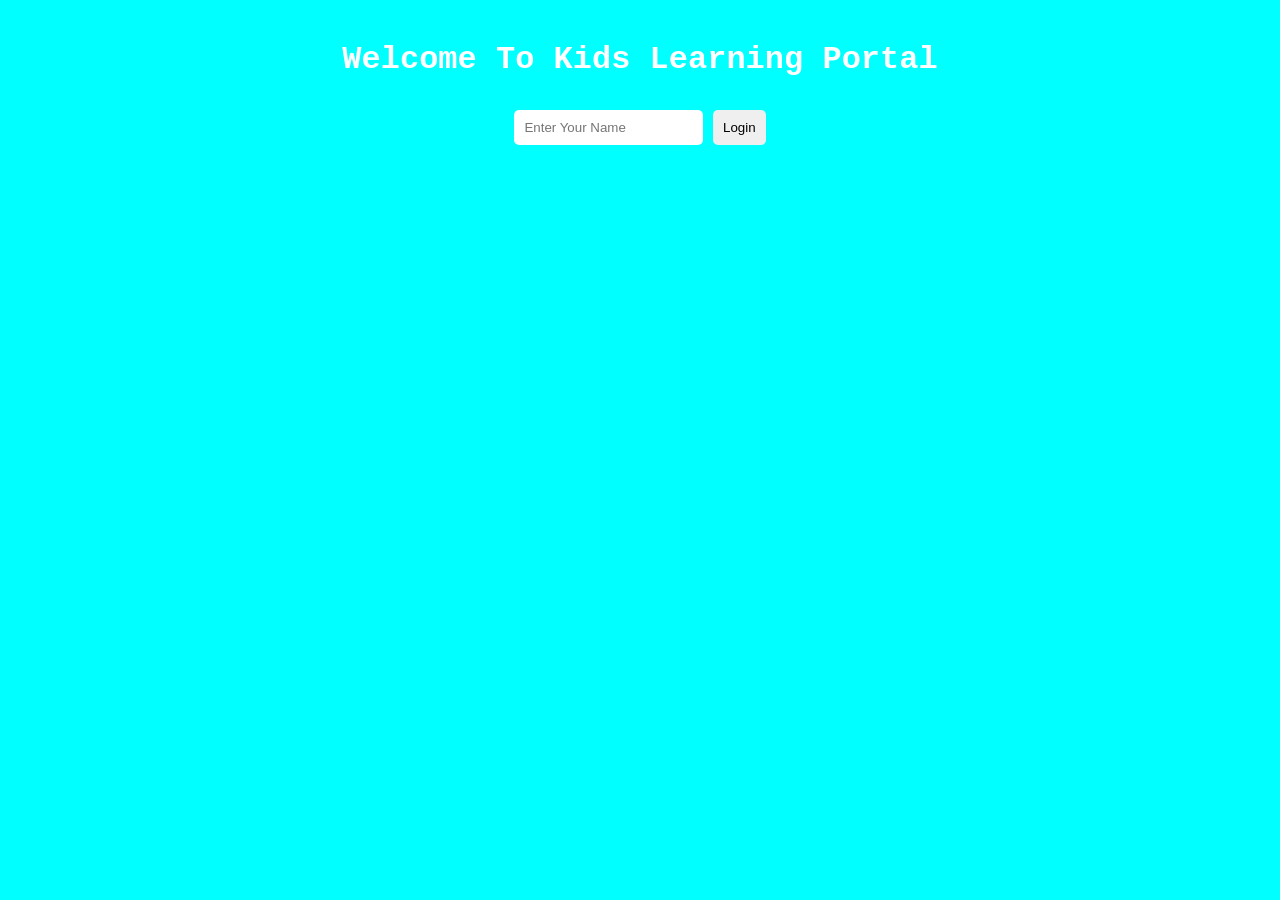
<file: index.html>
<!DOCTYPE html>
<html lang="en">
<head>
    <meta charset="UTF-8">
    <meta name="viewport" content="width=device-width, initial-scale=1.0">
    <title>Learning Portal</title>

    <link href="https://fonts.googleapis.com/css2?family=Poppins:wght@500&display=swap" rel="stylesheet">
    <link rel="stylesheet" href="style.css">
</head>
<body style="background-color: aqua;">
    
    <div class="header">
<h1>
    Welcome To Kids Learning Portal
</h1>

<form id="loginForm">
    <input type="text" id="name" placeholder="Enter Your Name">
    <button type="submit">Login</button>
</form>
    </div>

    <script src="script.js"></script>
</body>
</html>
</file>
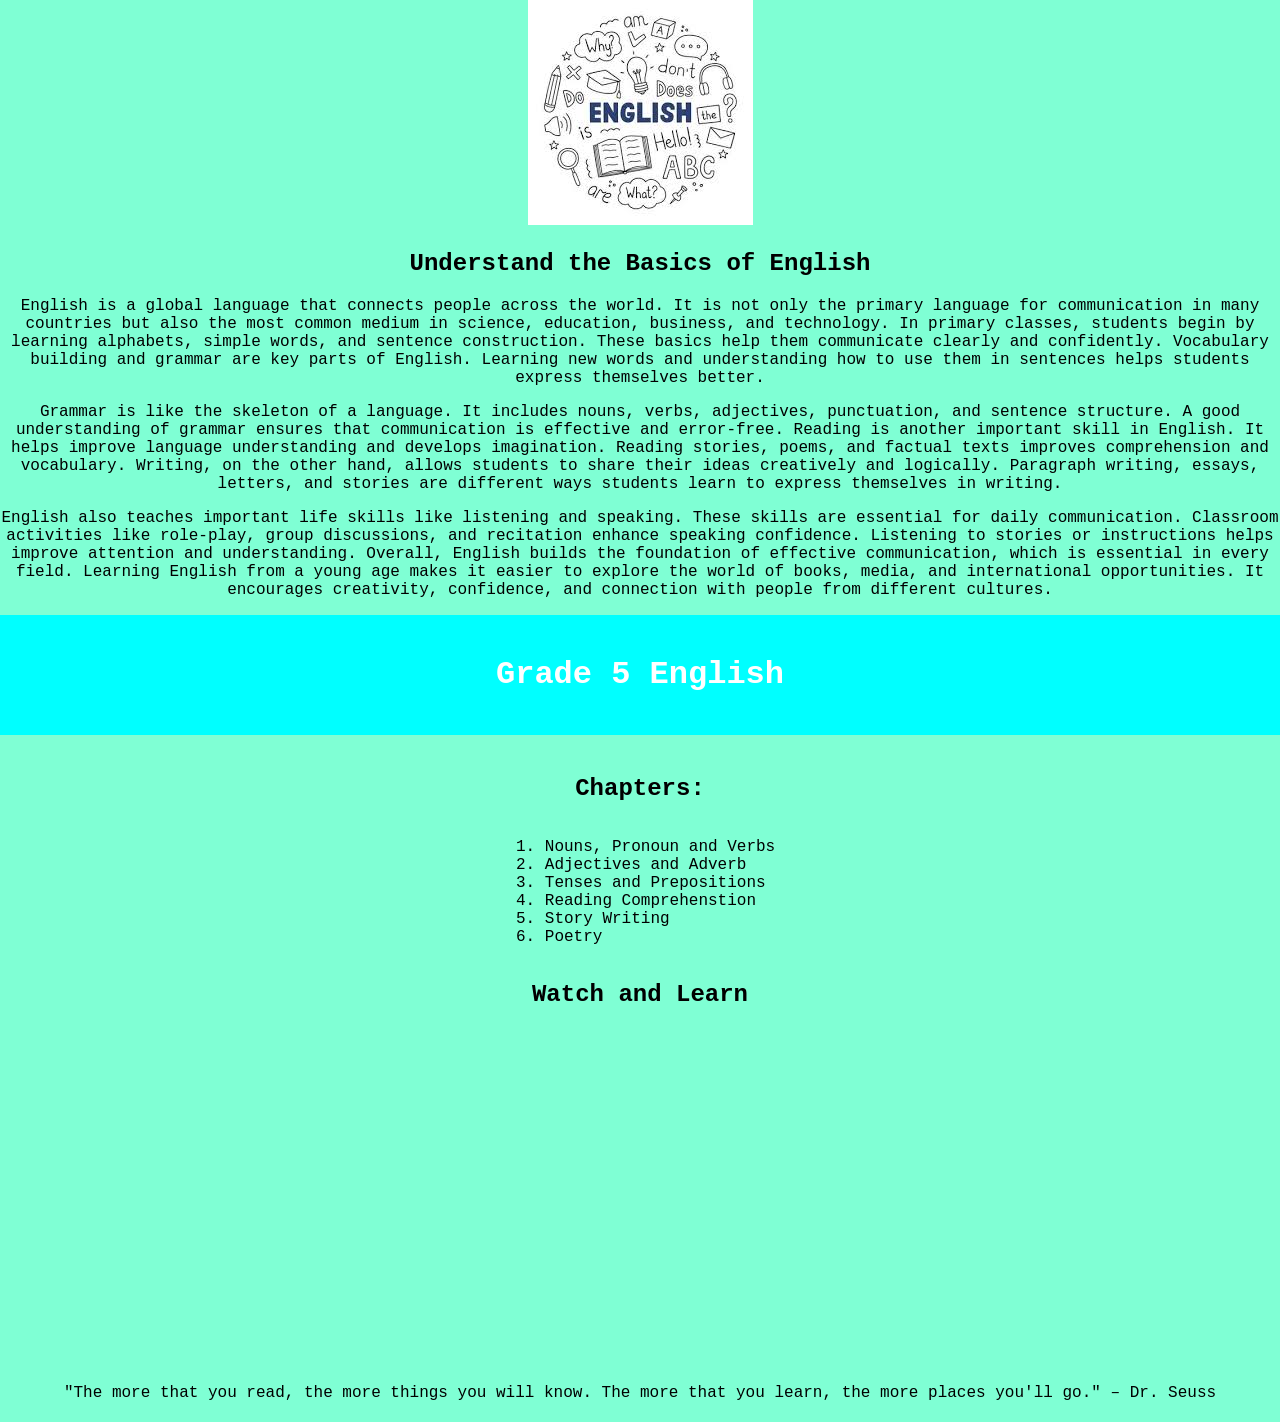
<file: english.html>
<!DOCTYPE html>
<html lang="en">
<head>
    <meta charset="UTF-8">
    <meta name="viewport" content="width=device-width, initial-scale=1.0">
    <title>Grade 5 English</title>
    <link rel="stylesheet" href="style.css">
    <style>
        .header {
            background-color: aqua;
        }
    </style>
</head>
<body>
    <div style="text-align: center;">
        <img src="english1.jpg" class="img-placeholder" alt="English Learning Image">
    </div>
    <h2>Understand the Basics of English</h2>
    <p>English is a global language that connects people across the world. It is not only the primary language for communication in many countries but also the most common medium in science, education, business, and technology. In primary classes, students begin by learning alphabets, simple words, and sentence construction. These basics help them communicate clearly and confidently. Vocabulary building and grammar are key parts of English. Learning new words and understanding how to use them in sentences helps students express themselves better.</p>
    <p>Grammar is like the skeleton of a language. It includes nouns, verbs, adjectives, punctuation, and sentence structure. A good understanding of grammar ensures that communication is effective and error-free. Reading is another important skill in English. It helps improve language understanding and develops imagination. Reading stories, poems, and factual texts improves comprehension and vocabulary. Writing, on the other hand, allows students to share their ideas creatively and logically. Paragraph writing, essays, letters, and stories are different ways students learn to express themselves in writing.</p>
    <p>English also teaches important life skills like listening and speaking. These skills are essential for daily communication. Classroom activities like role-play, group discussions, and recitation enhance speaking confidence. Listening to stories or instructions helps improve attention and understanding. Overall, English builds the foundation of effective communication, which is essential in every field. Learning English from a young age makes it easier to explore the world of books, media, and international opportunities. It encourages creativity, confidence, and connection with people from different cultures.</p>
    <div class="header">
        <h1>Grade 5 English</h1>
    </div>
    <div class="content">
        <div style="text-align: center;">
            <h2>Chapters:</h2>
            <ol style="display: inline-block; text-align:left;">
                <li>Nouns, Pronoun and Verbs</li>
                <li>Adjectives and Adverb</li>
                <li>Tenses and Prepositions</li>
                <li>Reading Comprehenstion</li>
                <li>Story Writing</li>
                <li>Poetry</li>
            </ol>
            <h2>Watch and Learn</h2>
            <iframe width="560" height="315"
              src="https://www.youtube.com/embed/4dPbciiZSbo?si=6I3Pr2jS405lBcjP"
              title="YouTube video player"
              frameborder="0"
              allow="accelerometer; autoplay; clipboard-write; encrypted-media; gyroscope; picture-in-picture; web-share"
              referrerpolicy="strict-origin-when-cross-origin"
              allowfullscreen>
      </iframe>
    </div>
  </div>
 
  <blockquote>
    "The more that you read, the more things you will know.  
    The more that you learn, the more places you'll go." – Dr. Seuss
  </blockquote>
<footer></footer>
</body>
</html>
</file>
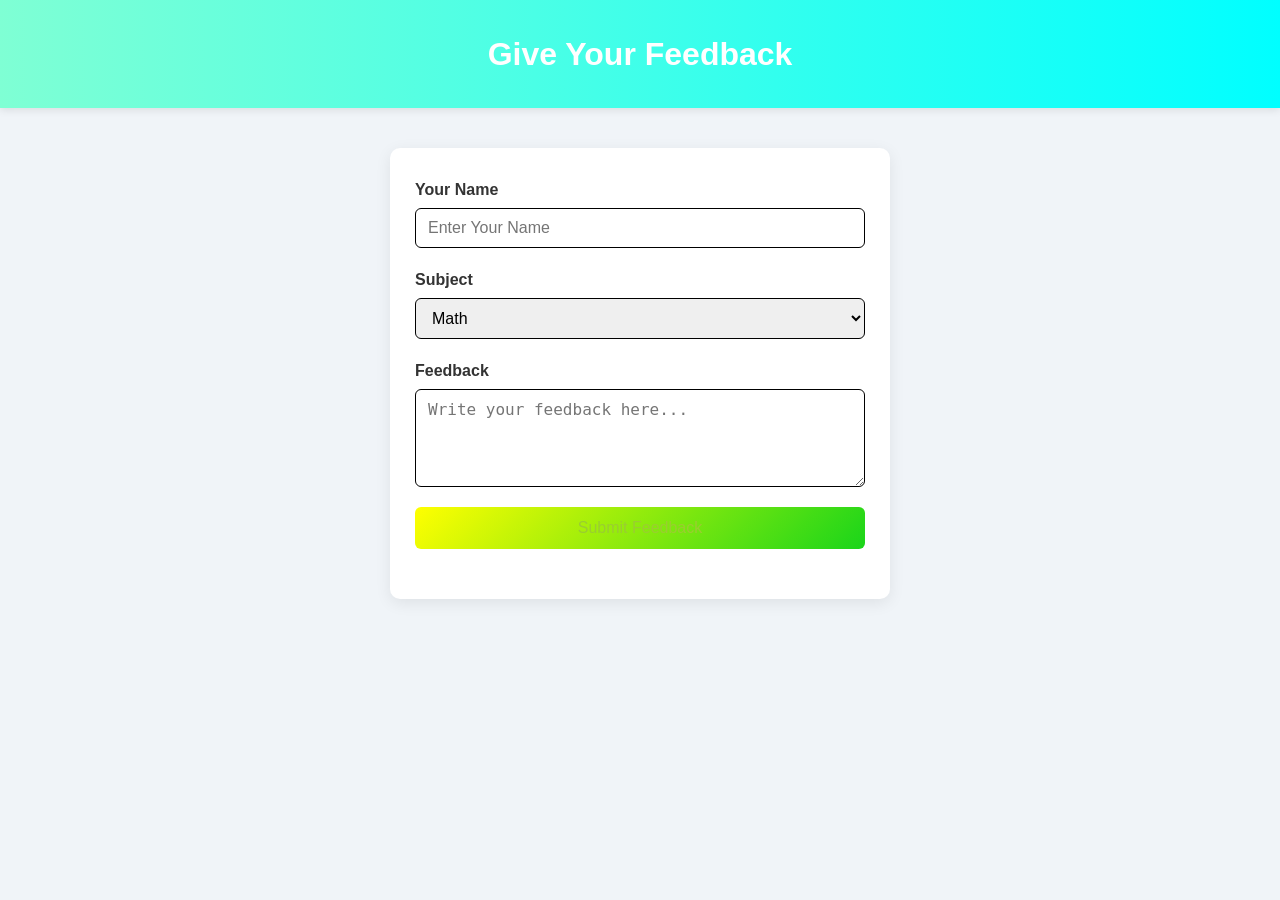
<file: feedback.html>
<!DOCTYPE html>
<html lang="en">
<head>
    <meta charset="UTF-8">
    <meta name="viewport" content="width=device-width, initial-scale=1.0">
    <title>Feedback – Kids Learning Portal</title>
    <style>

* { box-sizing: border-box; margin: 0; padding: 0; }

body {
    font-family: "Segoe UI", Tahoma, Geneva, Verdana, sans-serif;
    background: #f0f4f8;
    color: #333;
    line-height: 1.5;
}

.header {
    background: linear-gradient(to right, aquamarine, aqua);
    padding: 30px 20px;
    text-align: center;
    color: white;
    box-shadow: 0 2px 8px rgba(0,0,0,0.1);
}

.header h1 {
    font-size: 2rem;
    font-weight: 600;
} 

.feedback-container {
    max-width: 500px;
    margin: 40px auto 40px;
    background: white;
    padding: 30px 25px;
    border-radius: 10px;
    box-shadow: 0 4px 16px rgba(0,0,0,0.08);
}

.form-group {
    margin-bottom: 20px;
    display: flex;
    flex-direction: column;
}

.form-group label {font-weight: 600; margin-bottom: 6px; }

.form-group input,
.form-group select,
.form-group textarea {
    padding: 10px 12px;
    font-size: 1rem;
    border: 1px solid black;
    border-radius: 6px;
    transition: border-color 0.2s, box-shadow 0.2s;
}

.form-group input:focus,
.form-group select:focus,
.form-group textarea:focus {
    border-color: lightgreen;
    box-shadow: 0 0 6px rgba(116,235,213,0.5);
    outline: none;
}

.btn-submit {
    width: 100%;
    padding: 12px;
    font-size: 1rem;
    font-size: 600;
    color: yellowgreen;
    background: linear-gradient(135deg, yellow, rgb(26, 213, 26));
    border: none;
    border-radius: 6px;
    cursor: pointer;
    transition: background 0.2s, transform 0.2s;
}

.btn-submit:hover {
    background: linear-gradient(135deg, rgb(26, 213, 26), yellow);
    transform: translateY(-2px);
}

.output {
    margin-top: 20px;
    font-size: 1.1rem;
    color: black;
    text-align: center;
}

</style>
</head>
<body>
    
    <div class="header">
        <h1>Give Your Feedback</h1>
    </div>

    <div class="feedback-container">
        <form id="feedbackForm">
            <div class="form-group">
                <label for="fname">Your Name</label>
                <input type="text" id="fname" placeholder="Enter Your Name" required>
            </div>
            <div class="form-group">
                <label for="fsubject">Subject</label>
                <select id="fsubject">
                    <option>Math</option>
                    <option>English</option>
                    <option>Science</option>
                </select>
            </div>
            <div class="form-group">
                <label for="fmessage">Feedback</label>
                <textarea id="fmessage" rows="4" placeholder="Write your feedback here..." required></textarea>
            </div>
            <button type="submit" class="btn-submit">Submit Feedback</button>
        </form>
        <p id="foutput" class="output"></p>
    </div>
    <script>
     document.getElementById('feedbackForm').onsubmit = function(e) {
        e.preventDefault();
        const name = document.getElementById('fname').value.trim();
        const subject = document.getElementById('fsubject').value;
        document.getElementById('foutput').innerText =
            `Thanks, ${name}! Your feedback on ${subject} has been received.`;
        this.reset();
     };

    </script>
</body>
</html>
</file>
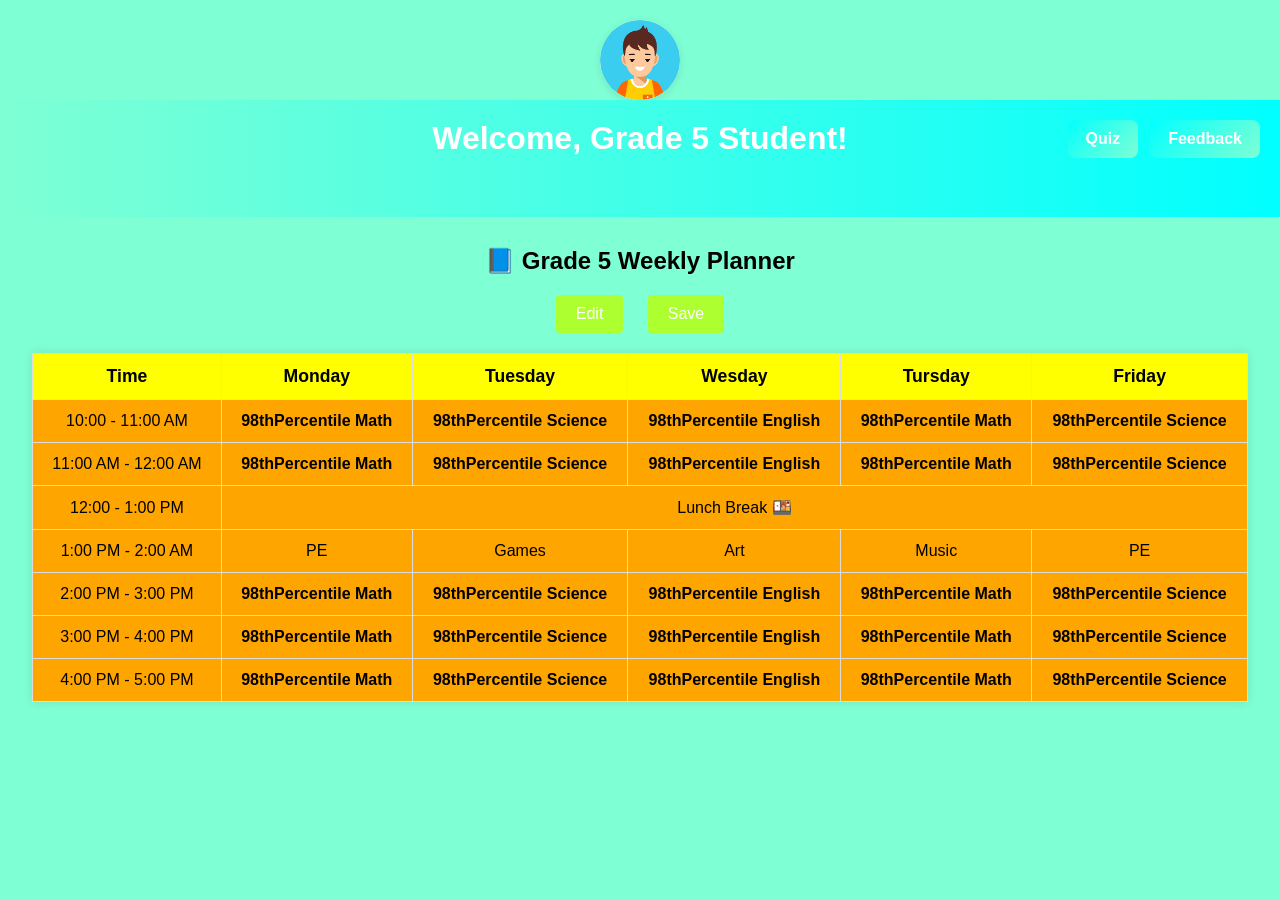
<file: home.html>
<!DOCTYPE html>
<html lang="en">
<head>
    <meta charset="UTF-8">
    <meta name="viewport" content="width=device-width, initial-scale=1.0">
    <title>Dashboard_Kids Learning Portal</title>
    <style>
        body {
            font-family: 'Segoe UI', Tahoma, Geneva, Verdana, sans-serif;
            margin: 0;
            padding: 0;
            background-color: aquamarine;
        }

        .header {
            background: linear-gradient(to right, aquamarine, aqua);
            padding: 20px 20px 60px 20px;
            position: relative;
            text-align: center;
            color:white;
        }

        .header h1 {
            margin: 0;
            font-size: 2em;
            font-weight: 600;
        }

        .cards {
            position: absolute;
            top: 20px;
            right: 20px;
            display: flex;
            gap: 12px;
        }

        .card {
            padding: 10px 18px;
            border-radius: 8px;
            font-size: 1rem;
            font-weight: 600;
            text-decoration: none;
            transition: transform 0.2s, box-shadow 0.2s;
        }

        .card:hover {
            transform: translateY(-2px);
            box-shadow: 0 4px 12px rgba(0,0,0,0.15);
        }

        .quiz {
            background: linear-gradient(135deg, aqua, aquamarine);
            color: white;
        }

        .feedback {
            background: linear-gradient(135deg, aqua, aquamarine);
            color: white;
        }

        .img-placeholder {
            width: 80px;
            height: auto;
            border-radius: 50%;
            margin-top: 20px;
            box-shadow: 0 2px 8px rgba(0,0,0,0.1);
            display: block;
            margin-left: auto;
            margin-right: auto;
        }

        .timetable-container {
            width: 95%;
            margin: 30px auto;
            text-align: center;
        }

        .timetable-table {
            width: 100%;
            border-collapse: collapse;
            box-shadow: 0 0 10px rgba(0,0,0,0.1);
            background: white;
        }

        .timetable-table th,
        .timetable-table td {
            border: 1px solid #ddd;
            padding: 12px;
            vertical-align: middle;
        }

        .timetable-table th {
            background-color: yellow;
            color: black;
            font-size: 1.1rem;
        }

        .timetable-table td {
            font-size: 1rem;
            background-color: orange;
        }

        .timetable-table a {
            text-decoration: none;
            font-weight: bold;
            color: black; 
        }

        .button-container {
            margin: 20px;
        }

        button {
            padding: 10px 20px;
            margin: 0 10px;
            font-size: 1rem;
            cursor: pointer;
            border: none;
            border-radius: 4px;
            background: greenyellow;
            color: #fff;
            transition: background 0.2s;
        }

        button:hover {
            background: yellow
        }

        select {
            width: 100%;
            padding: 6px;
            font-size: 1rem;
            border: 1px soild black;
            background: #fff;
            border-radius: 4px;
        }

    </style>
</head>
<body>
    <img src="avatar.jpg" alt="avatar" class="img-placeholder">

    <div class="header">
        <h1 id="welcome">Welcome, Grade 5 Student!</h1>
        <div class="cards">
            <a href="quiz.html" class="card quiz">Quiz</a>
             <a href="feedback.html" class="card feedback">Feedback</a>
        </div>
    </div>

    <script>
        (function(){
            const nameKey = 'studentName';

            const studentName = localStorage.getItem(nameKey);

            if (studentName) {
                const welcomeEl = document.getElementById('welcome');
                welcomeEl.textContent = `Welcome, ${studentName}!`;
            }
        })();

    </script>

    <div class="timetable-container">
<h2>📘 Grade 5 Weekly Planner</h2>
<div class="button-container">
<button onclick="enableEdit()">Edit</button>
<button onclick="saveChanges()">Save</button>
</div>
<table class="timetable-table" id="timetable">
<thead>
    <tr>
        <th>Time</th>
        <th>Monday</th>
        <th>Tuesday</th>
        <th>Wesday</th>
        <th>Tursday</th>
        <th>Friday</th>
    </tr>
</thead>
<tbody>
       <tr>
          <td>10:00 - 11:00 AM</td>
          <td><a href="math.html">98thPercentile Math</a></td>
          <td><a href="science.html">98thPercentile Science</a></td>
          <td><a href="english.html">98thPercentile English</a></td>
          <td><a href="math.html">98thPercentile Math</a></td>
          <td><a href="science.html">98thPercentile Science</a></td>
        </tr>
           <tr>
          <td>11:00 AM - 12:00 AM</td>
          <td><a href="math.html">98thPercentile Math</a></td>
          <td><a href="science.html">98thPercentile Science</a></td>
          <td><a href="english.html">98thPercentile English</a></td>
          <td><a href="math.html">98thPercentile Math</a></td>
          <td><a href="science.html">98thPercentile Science</a></td>
        </tr>

        <tr>
          <td>12:00 - 1:00 PM</td>
          <td colspan="5">Lunch Break 🍱</td>
        </tr>

           <tr>
          <td>1:00 PM - 2:00 AM</td>
          <td>PE</a></td>
          <td>Games</a></td>
          <td>Art</a></td>
          <td>Music</td>
          <td>PE</a></td>
        </tr>

        
           <tr>
          <td>2:00 PM - 3:00 PM</td>
          <td><a href="math.html">98thPercentile Math</a></td>
          <td><a href="science.html">98thPercentile Science</a></td>
          <td><a href="english.html">98thPercentile English</a></td>
          <td><a href="math.html">98thPercentile Math</a></td>
          <td><a href="science.html">98thPercentile Science</a></td>
        </tr>

         <tr>
          <td>3:00 PM - 4:00 PM</td>
          <td><a href="math.html">98thPercentile Math</a></td>
          <td><a href="science.html">98thPercentile Science</a></td>
          <td><a href="english.html">98thPercentile English</a></td>
          <td><a href="math.html">98thPercentile Math</a></td>
          <td><a href="science.html">98thPercentile Science</a></td>
        </tr>

        
         <tr>
          <td>4:00 PM - 5:00 PM</td>
          <td><a href="math.html">98thPercentile Math</a></td>
          <td><a href="science.html">98thPercentile Science</a></td>
          <td><a href="english.html">98thPercentile English</a></td>
          <td><a href="math.html">98thPercentile Math</a></td>
          <td><a href="science.html">98thPercentile Science</a></td>
        </tr>

       
</tbody>
</table>
    </div>

    <script>
        const subjects = [
            { name: "98thPercentile Math", link: "math.html"},
            { name: "98thPercentile Science", link: "science.html"},
            { name: "98thPercentile English", link: "english.html"},
            { name: "Games", link: ""},
            { name: "Music", link: ""},
            { name: "Art", link: ""},
            { name: "PE", link: ""},
        ];

        function enableEdit() {
      const table = document.getElementById('timetable');
      for (let r = 1; r < table.rows.length; r++) {
        const row = table.rows[r];
        for (let c = 1; c < row.cells.length; c++) {
          const cell = row.cells[c]; 
          if (cell.colSpan > 1) continue;
          const text = cell.innerText.trim();
          const select = document.createElement('select');
          subjects.forEach(sub => {
            const opt = document.createElement('option');
            opt.value = sub.name;
            opt.textContent = sub.name; 
            if (sub.name === text) opt.selected = true;
            select.appendChild(opt);
          });
          cell.innerHTML = '';
          cell.appendChild(select);
        }
      }
    }    

    function saveChanges() {
        const table = document.getElementById('timetable');
        for (let r = 1; r < table.rows.length; r++) {
            const row = table.rows[r];
            for (let c = 1; c < row.cells.length; c++) {
                const cell = row.cells[c];
                if (cell.colSpan > 1) continue;
                const select = cell.querySelector('select');
                if (select) {
                    const val = select.value;
                    const subj = subjects.find(s => s.name === val);
                    cell.innerHTML = subj.link
                        ? `<a href="${subj.link}">${subj.name}</a>`
                        : subj.name;
                } 
            }
        }
    }       

</script>
</body>
</html>
</file>
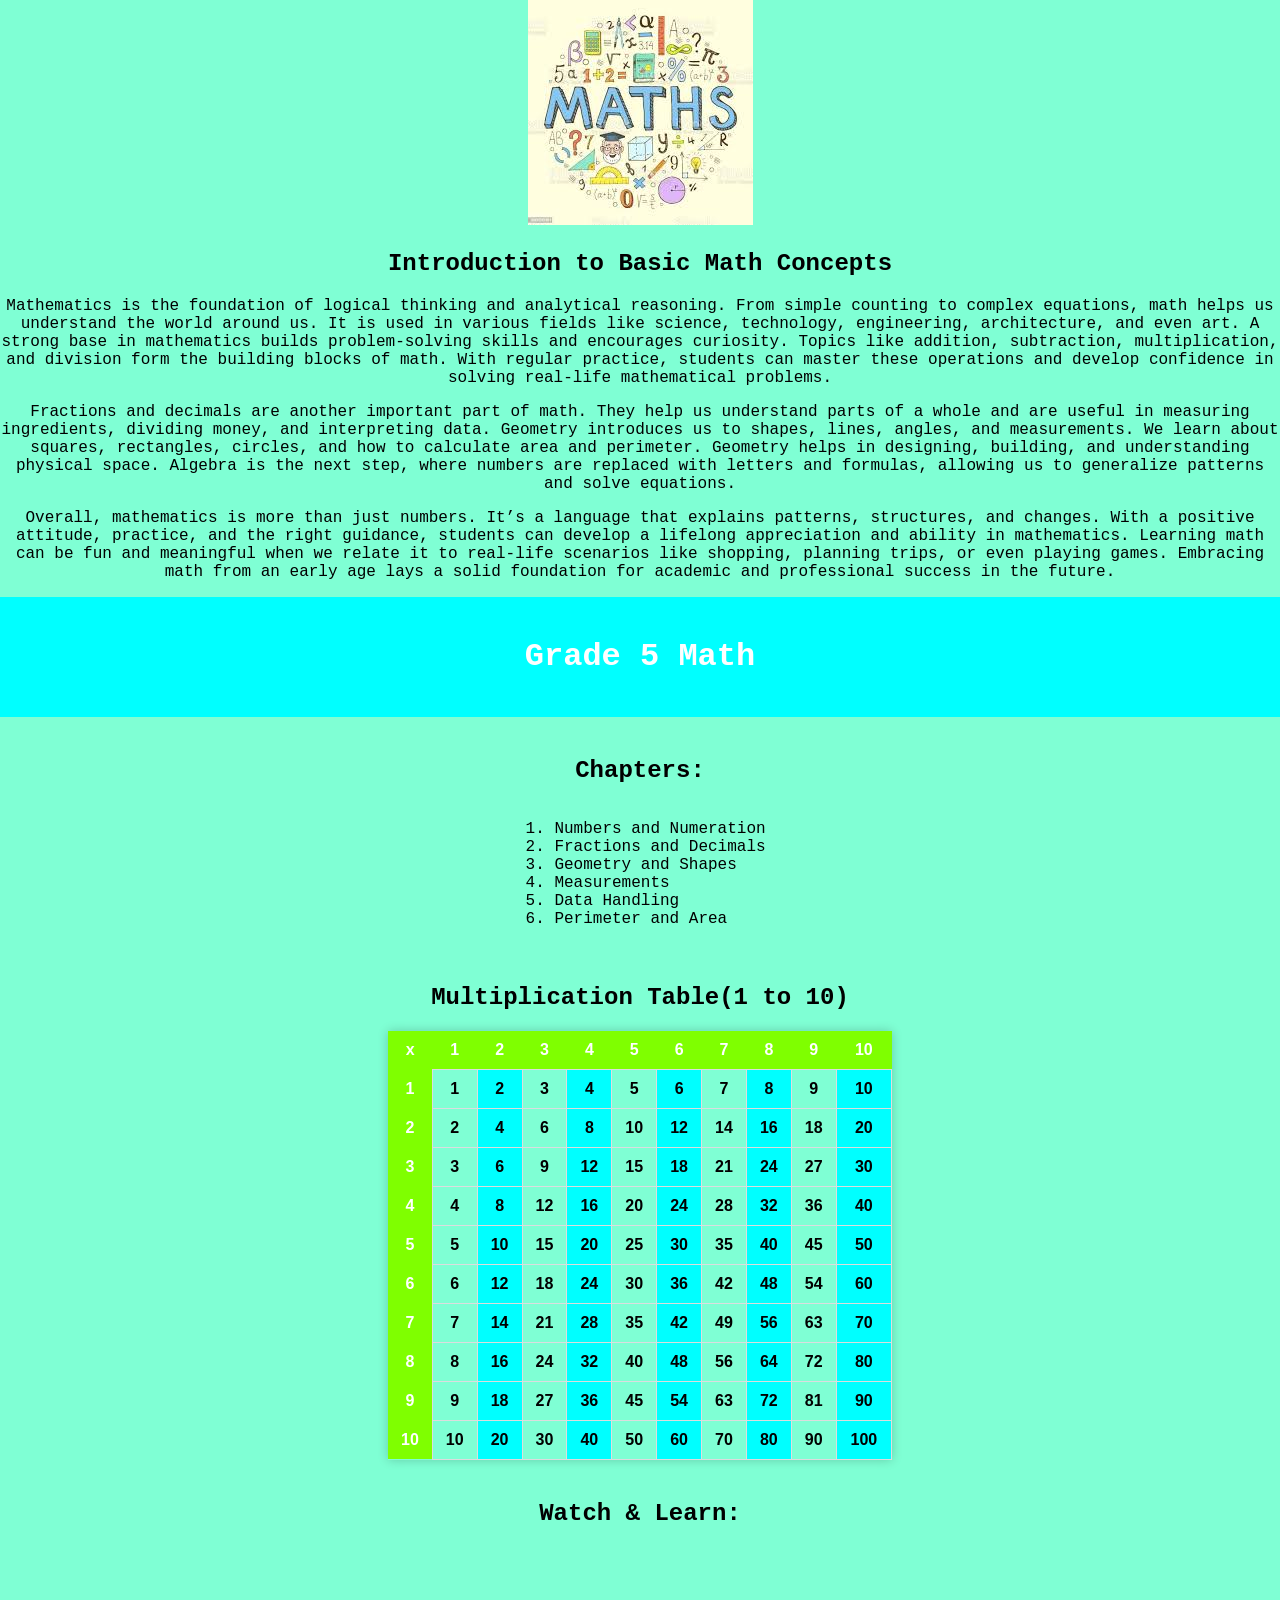
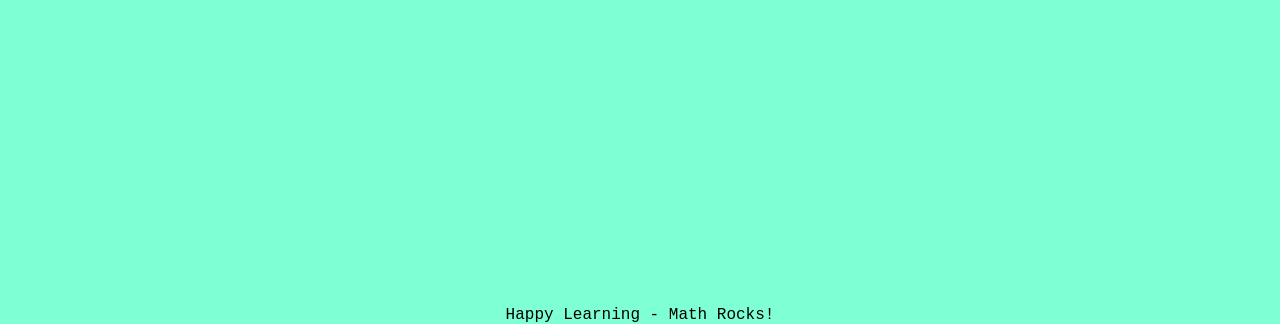
<file: math.html>
<!DOCTYPE html>
<html lang="en">
<head>
    <meta charset="UTF-8">
    <meta name="viewport" content="width=device-width, initial-scale=1.0">
    <title>Grade 5 Math</title>
    <link rel="stylesheet" href="style.css">
    <style>
        .header { background-color: aqua;}
        footer {background-color: aquamarine;}
        .multiplication-section {
            margin: 40px auto;
            text-align: center;
            width: 90%;
        }

        table {
            margin: 20px auto;
            border-collapse: collapse;
            width: 70%;
            font-family: Arial, sans-serif;
            box-shadow: 0 0 10px rgba(0,0,0,0.2);
        }

        th {
            background-color: chartreuse;
            color:white;
            padding: 10px;
        }

        td {
            border: 1px solid #ddd;
            padding: 10px;
            text-align: center;
            background-color: yellow;
            font-weight: bold;
        }

        td:nth-child(odd) {
            background-color: aqua;
        }

        td:nth-child(even) {
            background-color: aquamarine;
        }

        td:hover {
            background-color: yellow;
            cursor: pointer;
        }
    </style>
</head>
<body>
    <div style="text-align: center;">
        <img src="math1.jpg" class="img-placeholder" alt="Math Learning Image">
    </div>
    <h2>Introduction to Basic Math Concepts</h2>
    <p>Mathematics is the foundation of logical thinking and analytical reasoning. From simple counting to complex equations, math helps us understand the world around us. It is used in various fields like science, technology, engineering, architecture, and even art. A strong base in mathematics builds problem-solving skills and encourages curiosity. Topics like addition, subtraction, multiplication, and division form the building blocks of math. With regular practice, students can master these operations and develop confidence in solving real-life mathematical problems.</p>
    <p>Fractions and decimals are another important part of math. They help us understand parts of a whole and are useful in measuring ingredients, dividing money, and interpreting data. Geometry introduces us to shapes, lines, angles, and measurements. We learn about squares, rectangles, circles, and how to calculate area and perimeter. Geometry helps in designing, building, and understanding physical space. Algebra is the next step, where numbers are replaced with letters and formulas, allowing us to generalize patterns and solve equations.</p>
    <p>Overall, mathematics is more than just numbers. It’s a language that explains patterns, structures, and changes. With a positive attitude, practice, and the right guidance, students can develop a lifelong appreciation and ability in mathematics. Learning math can be fun and meaningful when we relate it to real-life scenarios like shopping, planning trips, or even playing games. Embracing math from an early age lays a solid foundation for academic and professional success in the future.</p>
    <div class="header">
        <h1>Grade 5 Math</h1>
    </div>
    <div class="content">
        <div style="text-align: center;">
            <h2>Chapters: </h2>
            <ol style="display: inline-block; text-align: left;">
                <li>Numbers and Numeration</li>
                <li>Fractions and Decimals</li>
                <li>Geometry and Shapes</li>
                <li>Measurements</li>
                <li>Data Handling</li>
                <li>Perimeter and Area</li>
            </ol>
        </div>
        <div class="multiplication-section">
            <h2>Multiplication Table(1 to 10)</h2>
            <table>
                <tr>
                    <th>x</th>
                    <th>1</th>
                    <th>2</th>
                    <th>3</th>
                    <th>4</th>
                    <th>5</th>
                    <th>6</th>
                    <th>7</th>
                    <th>8</th>
                    <th>9</th>
                    <th>10</th>
                </tr>
                <tr>
                    <th>1</th>
                    <td>1</td><td>2</td><td>3</td><td>4</td><td>5</td><td>6</td><td>7</td><td>8</td><td>9</td><td>10</td>
                </tr>
                 <tr>
                    <th>2</th>
                    <td>2</td><td>4</td><td>6</td><td>8</td><td>10</td><td>12</td><td>14</td><td>16</td><td>18</td><td>20</td>
                </tr>
                 <tr>
                    <th>3</th>
                    <td>3</td><td>6</td><td>9</td><td>12</td><td>15</td><td>18</td><td>21</td><td>24</td><td>27</td><td>30</td>
                </tr>
                 <tr>
                    <th>4</th>
                    <td>4</td><td>8</td><td>12</td><td>16</td><td>20</td><td>24</td><td>28</td><td>32</td><td>36</td><td>40</td>
                </tr>
                 <tr>
                    <th>5</th>
                    <td>5</td><td>10</td><td>15</td><td>20</td><td>25</td><td>30</td><td>35</td><td>40</td><td>45</td><td>50</td>
                </tr>
                 <tr>
                    <th>6</th>
                    <td>6</td><td>12</td><td>18</td><td>24</td><td>30</td><td>36</td><td>42</td><td>48</td><td>54</td><td>60</td>
                </tr>
                 <tr>
                    <th>7</th>
                    <td>7</td><td>14</td><td>21</td><td>28</td><td>35</td><td>42</td><td>49</td><td>56</td><td>63</td><td>70</td>
                </tr>
                 <tr>
                    <th>8</th>
                    <td>8</td><td>16</td><td>24</td><td>32</td><td>40</td><td>48</td><td>56</td><td>64</td><td>72</td><td>80</td>
                </tr>
                 <tr>
                    <th>9</th>
                    <td>9</td><td>18</td><td>27</td><td>36</td><td>45</td><td>54</td><td>63</td><td>72</td><td>81</td><td>90</td>
                </tr>
                 <tr>
                    <th>10</th>
                    <td>10</td><td>20</td><td>30</td><td>40</td><td>50</td><td>60</td><td>70</td><td>80</td><td>90</td><td>100</td>
                </tr>
            </table>
        </div>
        <div class="video-section" style="text-align: center;">
            <h2>Watch & Learn:</h2>
              <iframe width="560" height="315"
              src="https://www.youtube.com/embed/piIcRV2dx7E?si=s3A7d8-HBzWcytEZ"
              title="YouTube video player"
              frameborder="0"
              allow="accelerometer; autoplay; clipboard-write; encrypted-media; gyroscope; picture-in-picture; web-share"
              referrerpolicy="strict-origin-when-cross-origin"
              allowfullscreen>
      </iframe>
        </div>
    </div>
    <footer>Happy Learning - Math Rocks!</footer>
</body>
</html>
</file>
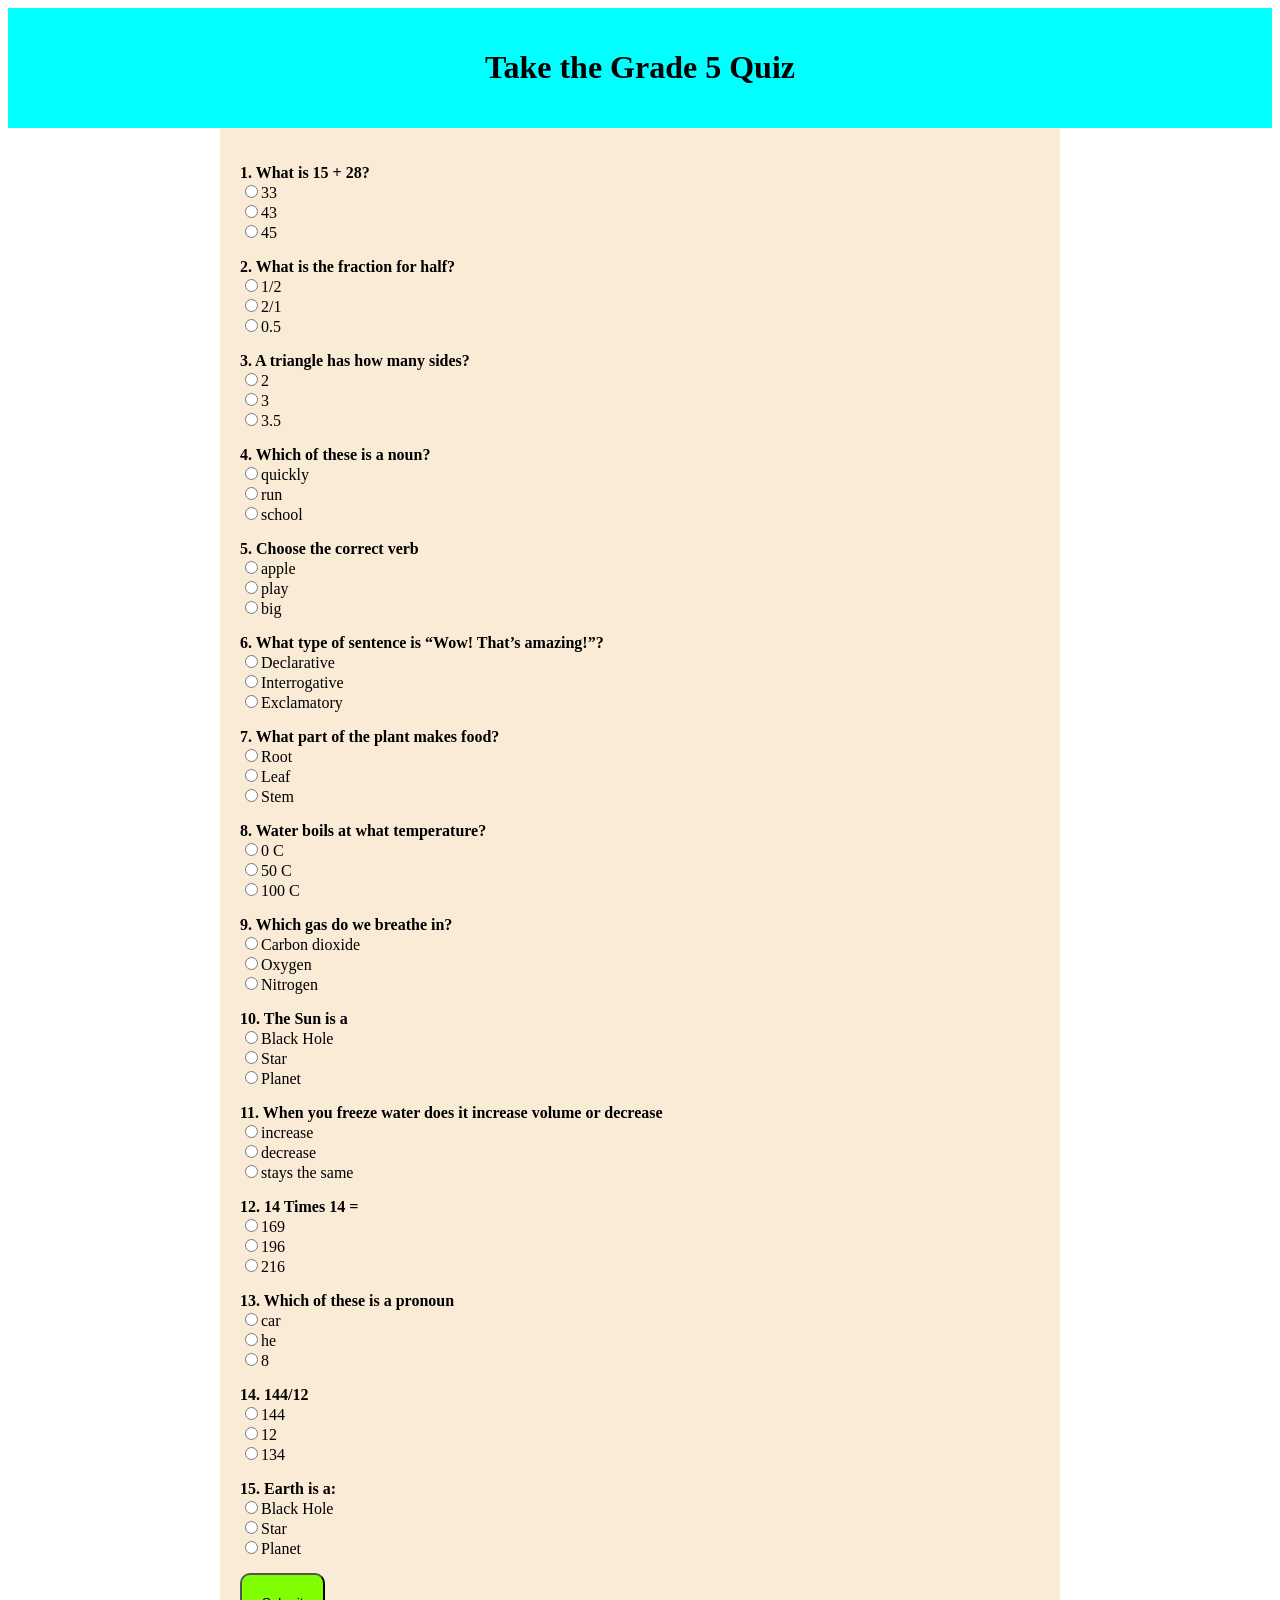
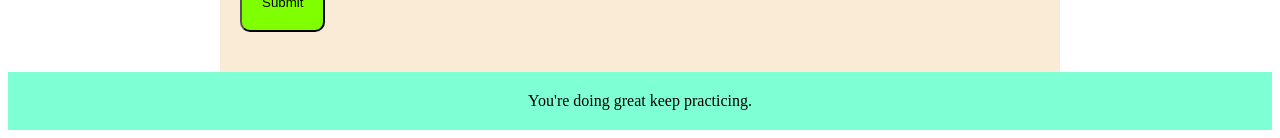
<file: quiz.html>
<!DOCTYPE html>
<html lang="en">
<head>
    <meta charset="UTF-8">
    <meta name="viewport" content="width=device-width, initial-scale=1.0">
    <title>Quiz</title>
    <style>
        .header { background-color: aqua; padding: 20px; text-align: center;}
        footer { background-color: aquamarine; padding: 20px; text-align: center;}
        .content {text-align: left; padding: 20px; max-width: 800px; margin: auto; background-color: antiquewhite;}
        form p {margin-bottom: 15px;}
        button {padding: 20px; text-align: center; background-color: chartreuse; border-radius: 10px;}
        </style>
</head>
<body>
    <div class="header">
        <h1>Take the Grade 5 Quiz</h1>
    </div>
    <div class="content">
        <form id="quizForm">
            <p><strong>1. What is 15 + 28?</strong><br>
                <input type="radio" name="q1" value="a">33<br>
                <input type="radio" name="q1" value="b">43<br>
                <input type="radio" name="q1" value="c">45<br>
            </p>
            <p><strong>2. What is the fraction for half?</strong><br>
                <input type="radio" name="q2" value="a">1/2<br>
                <input type="radio" name="q2" value="b">2/1<br>
                <input type="radio" name="q2" value="c">0.5<br>
            </p>
            <p><strong>3. A triangle has how many sides?</strong><br>
                <input type="radio" name="q3" value="a">2<br>
                <input type="radio" name="q3" value="b">3<br>
                <input type="radio" name="q3" value="c">3.5<br>
            </p>
            <p><strong>4. Which of these is a noun?</strong><br>
                <input type="radio" name="q4" value="a">quickly<br>
                <input type="radio" name="q4" value="b">run<br>
                <input type="radio" name="q4" value="c">school<br>
            </p>
            <p><strong>5. Choose the correct verb</strong><br>
                <input type="radio" name="q5" value="a">apple<br>
                <input type="radio" name="q5" value="b">play<br>
                <input type="radio" name="q5" value="c">big<br>
            </p>
            <p><strong>6. What type of sentence is “Wow! That’s amazing!”?</strong><br>
                <input type="radio" name="q6" value="a">Declarative<br>
                <input type="radio" name="q6" value="b">Interrogative<br>
                <input type="radio" name="q6" value="c">Exclamatory<br>
            </p>
            <p><strong>7. What part of the plant makes food?</strong><br>
                <input type="radio" name="q7" value="a">Root<br>
                <input type="radio" name="q7" value="b">Leaf<br>
                <input type="radio" name="q7" value="c">Stem<br>
            </p>
            <p><strong>8. Water boils at what temperature?</strong><br>
                <input type="radio" name="q8" value="a">0 C<br>
                <input type="radio" name="q8" value="b">50 C<br>
                <input type="radio" name="q8" value="c">100 C<br>
            </p>
            <p><strong>9. Which gas do we breathe in?</strong><br>
                <input type="radio" name="q9" value="a">Carbon dioxide<br>
                <input type="radio" name="q9" value="b">Oxygen<br>
                <input type="radio" name="q9" value="c">Nitrogen<br>
            </p>
            <p><strong>10. The Sun is a</strong><br>
                <input type="radio" name="q10" value="a">Black Hole<br>
                <input type="radio" name="q10" value="b">Star<br>
                <input type="radio" name="q10" value="c">Planet<br>
            </p>
            <p><strong>11. When you freeze water does it increase volume or decrease</strong><br>
                <input type="radio" name="q11" value="a">increase<br>
                <input type="radio" name="q11" value="b">decrease<br>
                <input type="radio" name="q11" value="c">stays the same<br>
            </p>
            <p><strong>12. 14 Times 14 =</strong><br>
                <input type="radio" name="q12" value="a">169<br>
                <input type="radio" name="q12" value="b">196<br>
                <input type="radio" name="q12" value="c">216<br>
            </p>
            <p><strong>13. Which of these is a pronoun</strong><br>
                <input type="radio" name="q13" value="a">car<br>
                <input type="radio" name="q13" value="b">he<br>
                <input type="radio" name="q13" value="c">8<br>
            </p>
            <p><strong>14. 144/12</strong><br>
                <input type="radio" name="q14" value="a">144<br>
                <input type="radio" name="q14" value="b">12<br>
                <input type="radio" name="q14" value="c">134<br>
            </p>
            <p><strong>15. Earth is a:</strong><br>
                <input type="radio" name="q15" value="a">Black Hole<br>
                <input type="radio" name="q15" value="b">Star<br>
                <input type="radio" name="q15" value="c">Planet<br>
            </p>
            <button type="submit">Submit</button>
        </form>
        <p id="result" style="font-weight: bold; margin-top: 20px;"></p>
    </div>
    <footer>You're doing great keep practicing.</footer>
    <script>
        document.getElementById('quizForm').onsubmit = function(e) {
            e.preventDefault();
            let score = 0;
            const answers = {
                q1: 'b',
                q2: 'a',
                q3: 'b',
                q4: 'c',
                q5: 'b',
                q6: 'c',
                q7: 'b',
                q8: 'c',
                q9: 'b',
                q10: 'b',
                q11: 'a',
                q12: 'b',
                q13: 'b',
                q14: 'b',
                q15: 'c'
            };
            for(let i = 1; i <= 15; i++) {
                const q = document.querySelector('input[name="q'+i+'"]:checked');
                if (q && q.value === answers['q'+i]) score++;
            }
            document.getElementById('result').innerText = `You scored ${score} out of 15!`; 
        };
    </script>
</body>
</html>
</file>
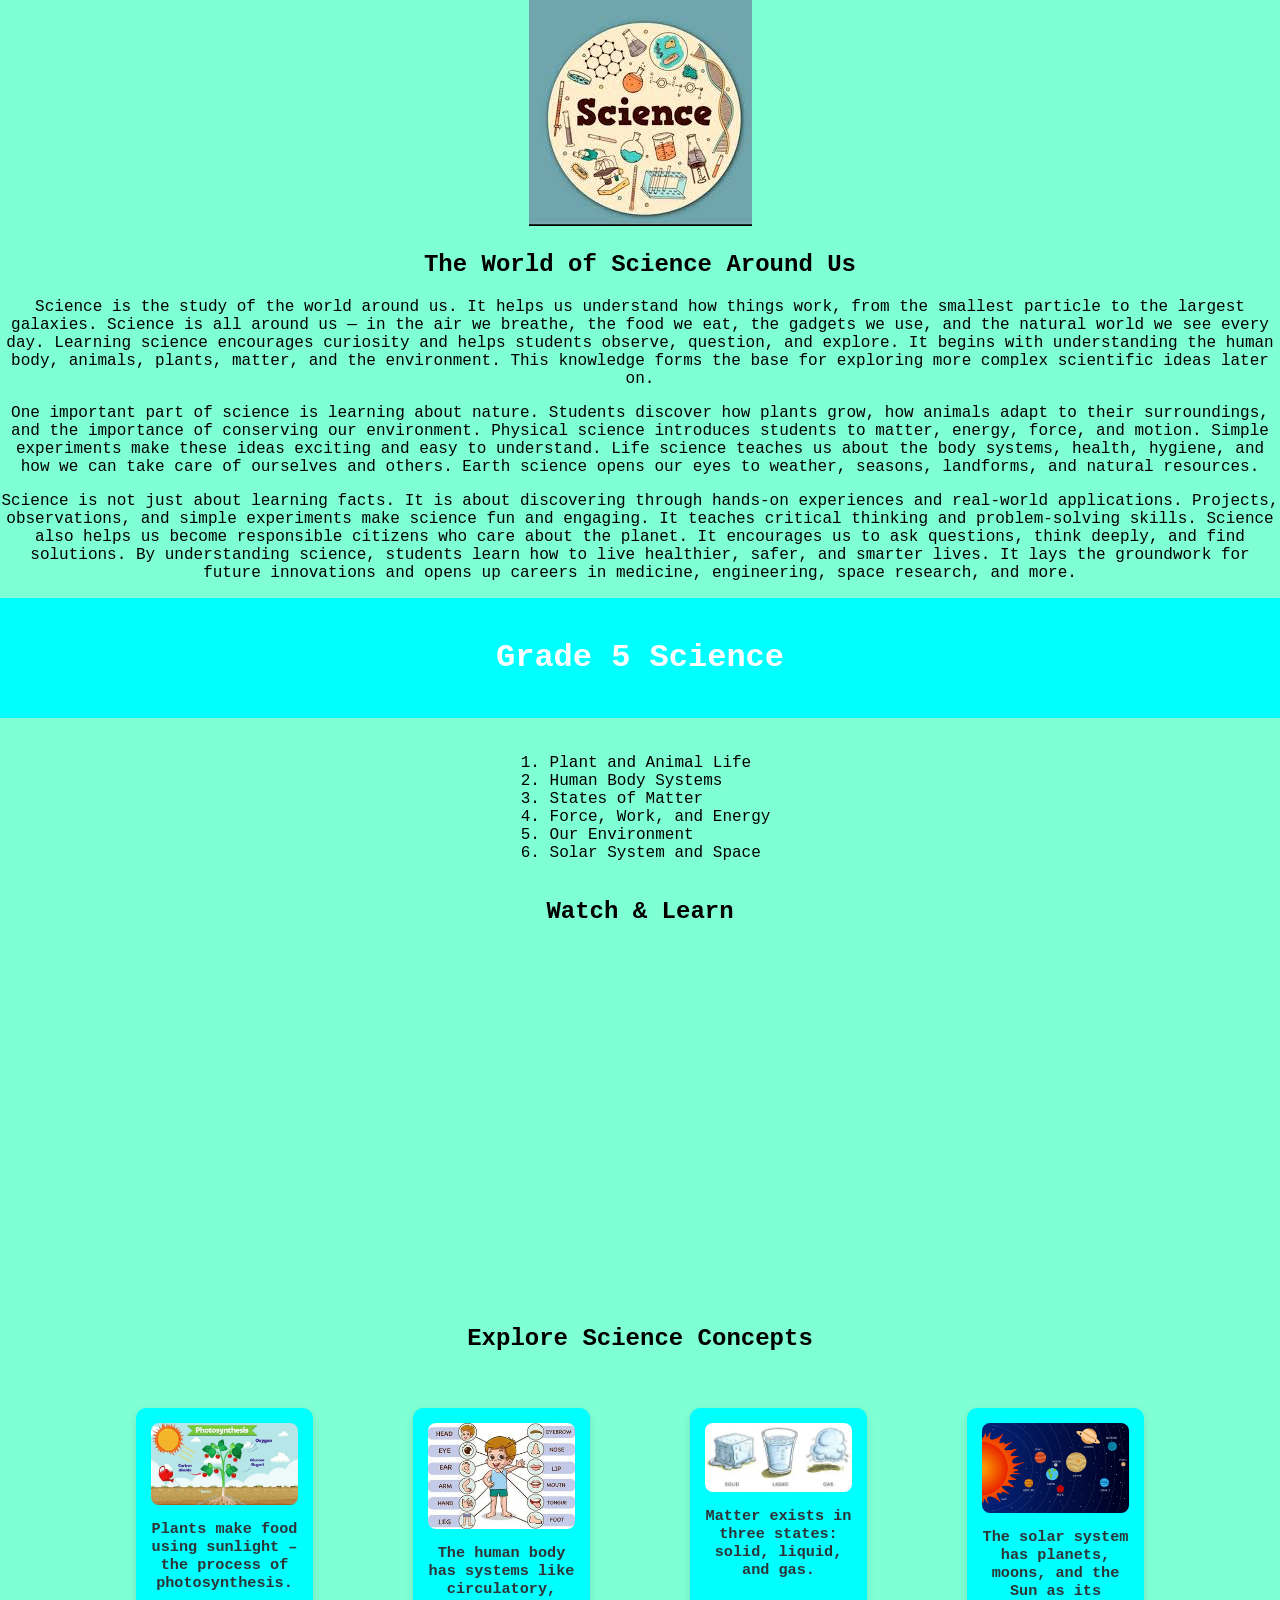
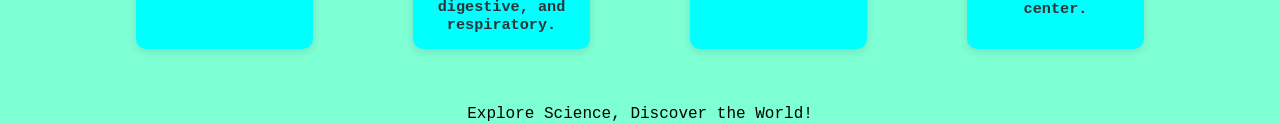
<file: science.html>
<!DOCTYPE html>
<html lang="en">
<head>
    <meta charset="UTF-8">
    <meta name="viewport" content="width=device-width, initial-scale=1.0">
    <title>Grade 5 Science</title>
    <link rel="stylesheet" href="style.css">
    <style>
        .header { background-color: aqua;}
        footer {background-color: aquamarine;}
        .science-grid {
            display: grid;
            grid-template-columns: repeat(auto-fit, minmax(220px, 1fr));
            gap: 20px;
            margin: 40px auto;
            width: 85%;
        }
        .science-card {
            background-color: aqua;
            border-radius: 10px;
            padding: 15px;
            text-align: center;
            box-shadow: 0 3px 8px rgba(0,0,0,0.1);
            transition: transform 0.2s ease;
        }
        .science-card:hover {
            transform: translateY(-5px);
        }
        .science-card img {
            width: 100%;
            max-height: 150px;
            object-fit: cover;
            border-radius: 8px;
        }
        .science-card figcaption {
            margin-top: 10px;
             font-size: 0.95em;
             color: #2d3436;
             font-weight: 600;
        }

        .science-card h3 {
         margin: 10px 0 5px;
         color: #0984e3;
        }
    </style>
</head>
<body>
    <div style="text-align: center;">
        <img src="science1.jpg" class="img-placeholder" alt="Science Learning Image">
    </div>
    <h2>The World of Science Around Us</h2>
    <p>Science is the study of the world around us. It helps us understand how things work, from the smallest particle to the largest galaxies. Science is all around us — in the air we breathe, the food we eat, the gadgets we use, and the natural world we see every day. Learning science encourages curiosity and helps students observe, question, and explore. It begins with understanding the human body, animals, plants, matter, and the environment. This knowledge forms the base for exploring more complex scientific ideas later on.</p>
    <p>One important part of science is learning about nature. Students discover how plants grow, how animals adapt to their surroundings, and the importance of conserving our environment. Physical science introduces students to matter, energy, force, and motion. Simple experiments make these ideas exciting and easy to understand. Life science teaches us about the body systems, health, hygiene, and how we can take care of ourselves and others. Earth science opens our eyes to weather, seasons, landforms, and natural resources.</p>
    <p>Science is not just about learning facts. It is about discovering through hands-on experiences and real-world applications. Projects, observations, and simple experiments make science fun and engaging. It teaches critical thinking and problem-solving skills. Science also helps us become responsible citizens who care about the planet. It encourages us to ask questions, think deeply, and find solutions. By understanding science, students learn how to live healthier, safer, and smarter lives. It lays the groundwork for future innovations and opens up careers in medicine, engineering, space research, and more.</p>
  <div class="header">
    <h1>Grade 5 Science</h1>
  </div>
  <div class="content">
    <div style="text-align: center;">
        <ol style="display: inline-block; text-align: left;">
            <li>Plant and Animal Life</li>
            <li>Human Body Systems</li>
            <li>States of Matter</li>
            <li>Force, Work, and Energy</li>
            <li>Our Environment</li>
            <li>Solar System and Space</li>
        </ol>
        <h2>Watch & Learn</h2>
        <iframe width="560" height="315"
              src="https://www.youtube.com/embed/-h5qOLU6jWI?si=pqbZtPIgZ3hms1no"
              title="YouTube video player"
              frameborder="0"
              allow="accelerometer; autoplay; clipboard-write; encrypted-media; gyroscope; picture-in-picture; web-share"
              referrerpolicy="strict-origin-when-cross-origin"
              allowfullscreen>
      </iframe>
    </div>
  </div>
  <section>
    <h2 style="text-align: center; margin-top: 40px;">Explore Science Concepts</h2>
    <div class="science-grid">
        <figure class="science-card">
            <img src="plant_life.jpg" alt="Plant Life">
            <figcaption>Plants make food using sunlight – the process of photosynthesis.</figcaption>
        </figure>
        <figure class="science-card">
            <img src="human-body.jpg" alt="Human Body">
            <figcaption>The human body has systems like circulatory, digestive, and respiratory.</figcaption>
        </figure>
        <figure class="science-card">
            <img src="forms_of_matter.jpg" alt="States of Matter">
            <figcaption>Matter exists in three states: solid, liquid, and gas.</figcaption>
        </figure>
        <figure class="science-card">
            <img src="solar-system.png" alt="States of Matter">
            <figcaption>The solar system has planets, moons, and the Sun as its center.</figcaption>
        </figure>
    </div>
  </section>
  <footer>Explore Science, Discover the World!</footer>
</body>
</html>
</file>
<file: style.css>
body {
    font-family:'Courier New', Courier, monospace;
    margin: 0;
    background-color: aquamarine;
    color: black;
    text-align: center;
}
.header {
    padding: 20px;
    color:  white;
}

form input,
form button {
    padding: 10px;
    margin-top: 10px;
    border-radius: 5px;
    border: none;
}

.cards {
    display: flex;
    justify-content: center;
    flex-wrap: wrap;
    margin-top: 30px;
}

card {
    width: 150px;
    height: 150px;
    display: flex;
    align-items: center;
    justify-content: center;
    margin: 15px;
    border-radius: 10px;
    text-decoration: none;
    color: white;
    font-size: bold;
    transition: transform 0.3s, box-shadow 0.3s;
    font-size: 1.2em;
}

.card:hover {
    transform: scale(1.1);
    box-shadow: 0 10px 20px rgba(0,0,0,0.3);
}

.math {background-color: aqua;}
.english {background-color: aqua;}
.science {background-color: aqua;}
.quiz {background-color: aqua;}
.feedback {background-color: aqua;}

.content {
    padding: 20px;
    max-width: 800px;
    margin: auto;
    text-align: left;
}

footer {
    text-align: center;
    margin-top: 20px;
}
</file>
